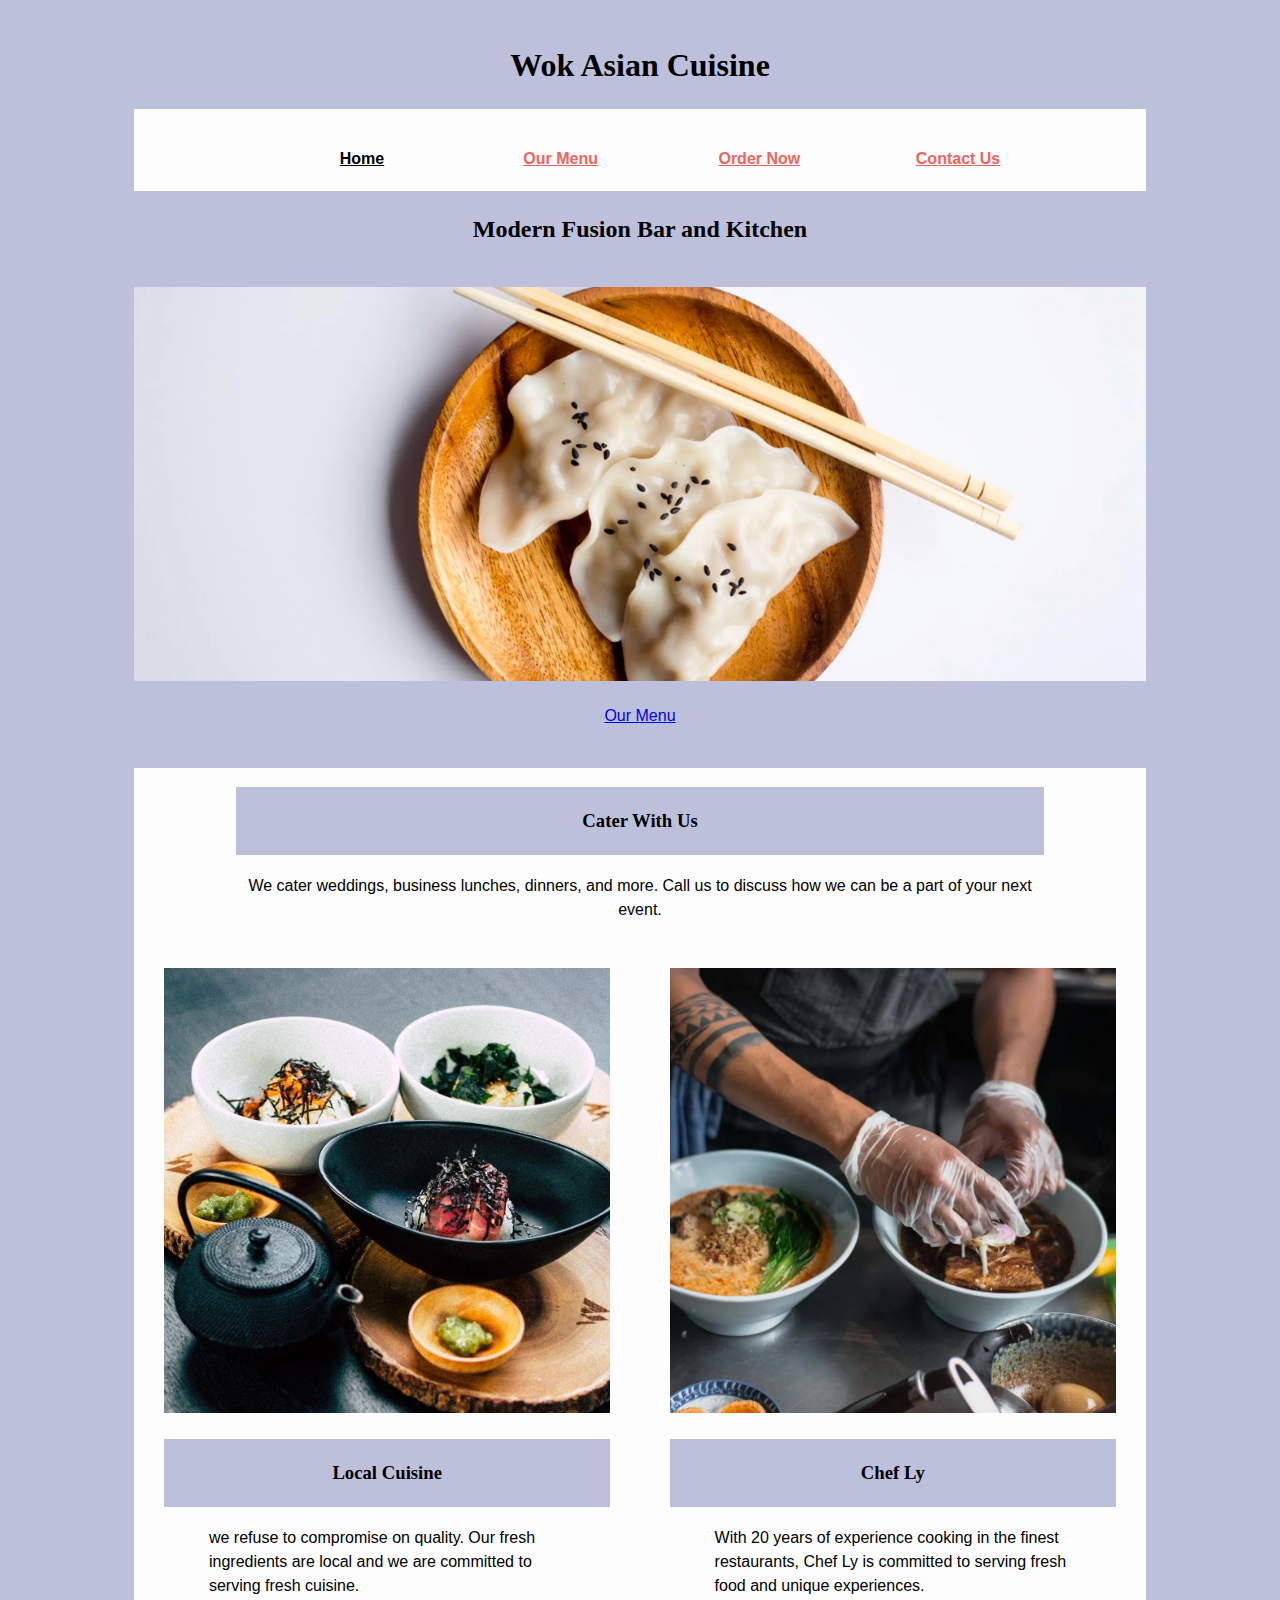
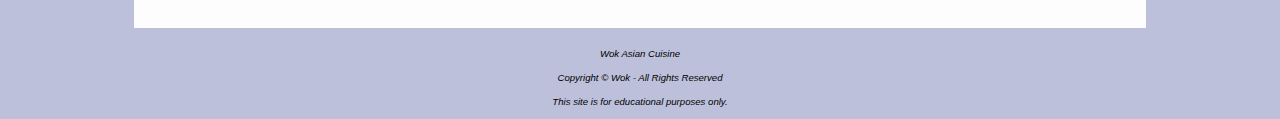
<file: index.html>
<!DOCTYPE html>
<html lang="en">
  <head>
    <!--Adriana J Didden-->
    <title>Wok Asian Cuisine | Home</title>
    <meta charset="utf-8" />
    <link rel="stylesheet" type="text/css" href="styles.css" />
  </head>
  <body>
    <div id="wrapper">
      <header>
        <h1>Wok Asian Cuisine</h1>
      </header>
      <nav>
        <ul>
          <li><a class="activePage" href="index.html">Home</a></li>
          <li><a href="menu.html">Our Menu</a></li>
          <li><a href="order.html">Order Now</a></li>
          <li><a href="contact.html">Contact Us</a></li>
        </ul>
      </nav>
      <main>
        <section class="modern">
          <h2>Modern Fusion Bar and Kitchen</h2>
          <img src="images/header-img.png" alt="image of a dumpling " />
          <!--add image -->
          <p class="ourMenu"><a href="menu.html">Our Menu</a></p>
        </section>
        <section class="cater">
          <h3>Cater With Us</h3>
          <p>
            We cater weddings, business lunches, dinners, and more. Call us to
            discuss how we can be a part of your next event.
          </p>
        </section>
        <div class="local">
          <img src="images/local.jpg" alt="image of fresh ingredients"/>
          <!-- add image-->
          <h3>Local Cuisine</h3>
          <p>
            we refuse to compromise on quality. Our fresh ingredients are local
            and we are committed to serving fresh cuisine.
          </p>
        </div>

        <div class="chef">
          <img src="images/chef.jpg" alt="image of Chef Ly using fresh ingredients" />
          <!-- add image -->
          <h3>Chef Ly</h3>
          <p>
            With 20 years of experience cooking in the finest restaurants, Chef
            Ly is committed to serving fresh food and unique experiences.
          </p>
        </div>
      </main>
      <footer>
        <p>Wok Asian Cuisine</p>
        <p>Copyright &copy; Wok - All Rights Reserved</p>
        <p>This site is for educational purposes only.</p>
      </footer>
    </div>
  </body>
</html>
</file>
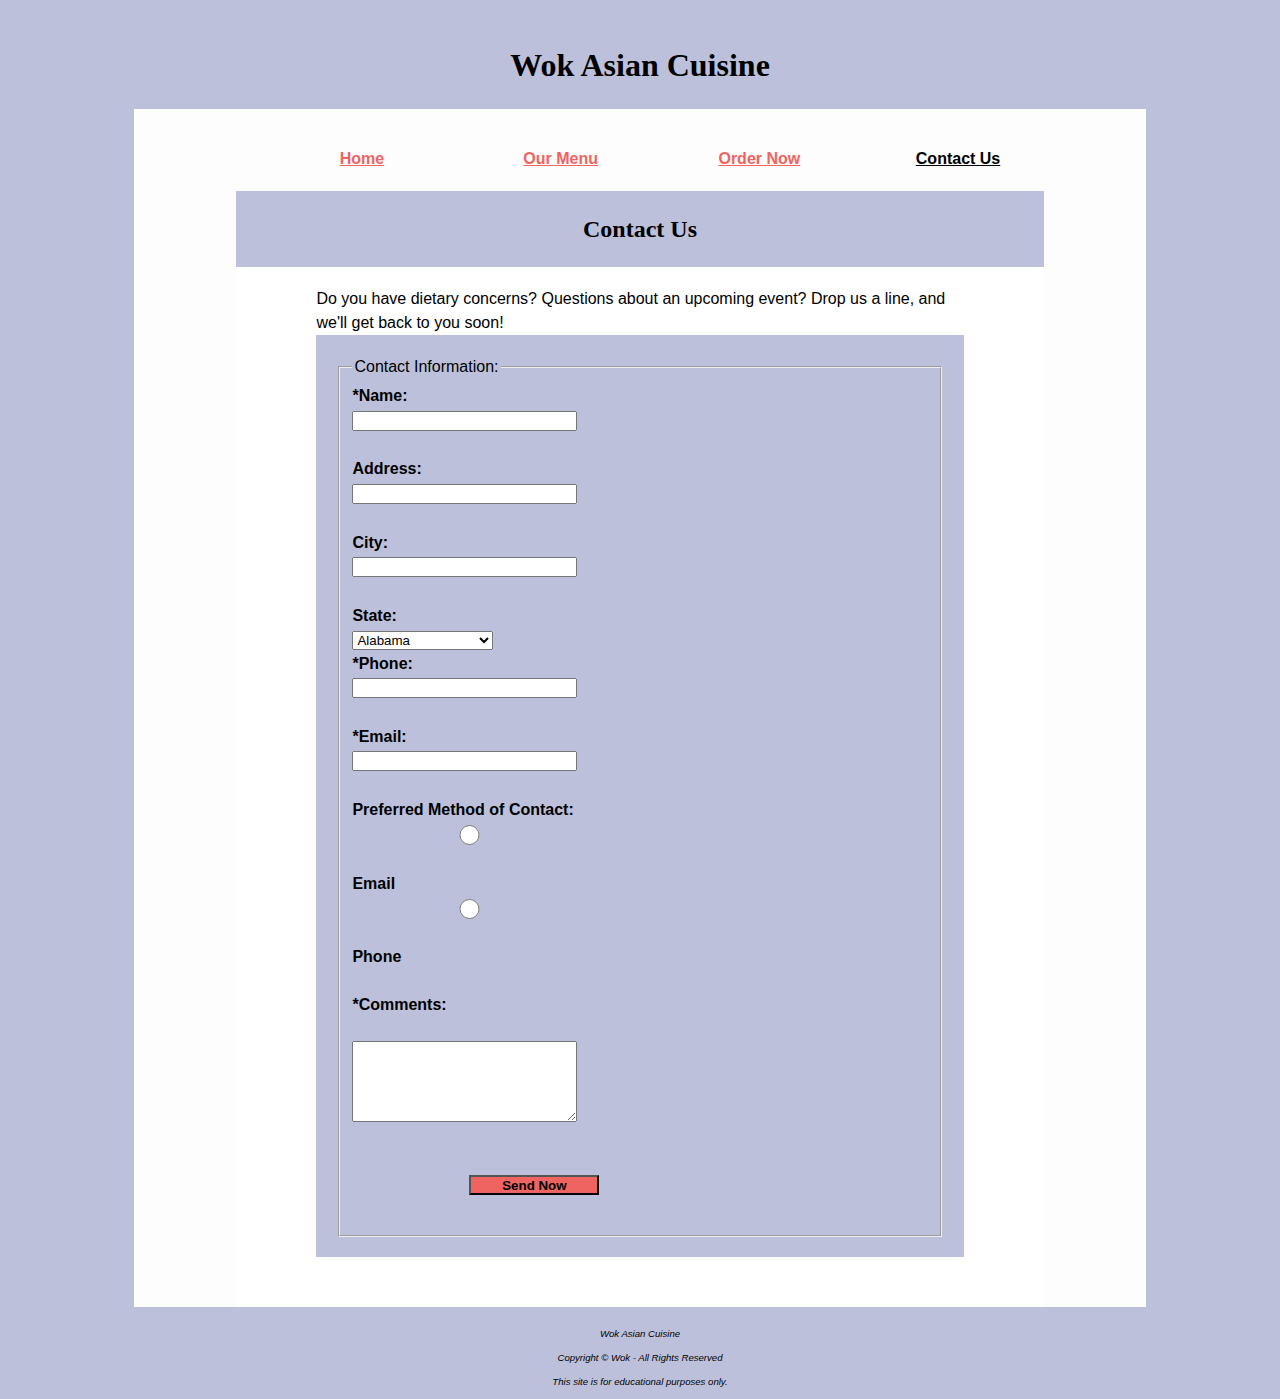
<file: contact.html>
<!DOCTYPE html>
<html lang="en">
  <head>
    <!--Adriana J Didden-->
    <title>Wok Asian Cuisine | Contact </title>
    <meta charset="utf-8" />
    <link rel="stylesheet" type="text/css" href="styles.css" />
  </head>
  <body>
    <div id="wrapper">
      <header>
        <h1>Wok Asian Cuisine</h1>
      </header>
      <nav>
        <ul>
          <li><a href="index.html">Home</a></li>
          <li><a href="menu.html">Our Menu</a></li>
          <li><a href="order.html">Order Now</a></li>
          <li><a class="activePage" href="contact.html">Contact Us</a></li>
        </ul>
      </nav>
      <main class="contact">
        <h2>Contact Us</h2>
        <p class="contact">
          Do you have dietary concerns? Questions about an upcoming event? Drop
          us a line, and we'll get back to you soon!
        </p>
        <!--images optional-->
        <form action="http://webdevbasics.net/scripts/demo.php" method="POST">
          <fieldset>
            <legend>Contact Information:</legend>
            <label for="myName">*Name:</label>
            <input id="myName" type="text" name="myName" required="required" />
            <br />

            <label for="myAddress">Address:</label>
            <input id="myAddress" type="text" name="myAddress" /><br />

            <label for="myCity">City:</label>
            <input id="myCity" type="text" name="myCity" /><br />

            <label for="myState">State:</label>
            <select name="myState" id="myState">
              <option value="AL">Alabama</option>
              <option value="AK">Alaska</option>
              <option value="AZ">Arizona</option>
              <option value="AR">Arkansas</option>
              <option value="CA">California</option>
              <option value="CO">Colorado</option>
              <option value="CT">Connecticut</option>
              <option value="DE">Delaware</option>
              <option value="DC">District Of Columbia</option>
              <option value="FL">Florida</option>
              <option value="GA">Georgia</option>
              <option value="HI">Hawaii</option>
              <option value="ID">Idaho</option>
              <option value="IL">Illinois</option>
              <option value="IN">Indiana</option>
              <option value="IA">Iowa</option>
              <option value="KS">Kansas</option>
              <option value="KY">Kentucky</option>
              <option value="LA">Louisiana</option>
              <option value="ME">Maine</option>
              <option value="MD">Maryland</option>
              <option value="MA">Massachusetts</option>
              <option value="MI">Michigan</option>
              <option value="MN">Minnesota</option>
              <option value="MS">Mississippi</option>
              <option value="MO">Missouri</option>
              <option value="MT">Montana</option>
              <option value="NE">Nebraska</option>
              <option value="NV">Nevada</option>
              <option value="NH">New Hampshire</option>
              <option value="NJ">New Jersey</option>
              <option value="NM">New Mexico</option>
              <option value="NY">New York</option>
              <option value="NC">North Carolina</option>
              <option value="ND">North Dakota</option>
              <option value="OH">Ohio</option>
              <option value="OK">Oklahoma</option>
              <option value="OR">Oregon</option>
              <option value="PA">Pennsylvania</option>
              <option value="RI">Rhode Island</option>
              <option value="SC">South Carolina</option>
              <option value="SD">South Dakota</option>
              <option value="TN">Tennessee</option>
              <option value="TX">Texas</option>
              <option value="UT">Utah</option>
              <option value="VT">Vermont</option>
              <option value="VA">Virginia</option>
              <option value="WA">Washington</option>
              <option value="WV">West Virginia</option>
              <option value="WI">Wisconsin</option>
              <option value="WY">Wyoming</option></select
            ><br />

            <label for="myPhone">*Phone:</label>
            <input id="myPhone" type="number" name="myPhone" required="required"/>

            <label for="myEmail">*Email:</label>
            <input id="myEmail" type="email" name="myEmail" required="required"/><br />

            <label for="myMethod">Preferred Method of Contact:</label>
            <input class="myMethod" id="email" type="radio" name="email" value="Email"/>
            <label for="email">Email</label>
            <input class="myMethod" id="phone" type="radio" name="phone" value="phone" />
            <label for="phone">Phone</label><br />

            <label for="myComments">*Comments:</label> <br />
            <textarea name="myComments" id="myComments" rows="5" cols="43" required="required"></textarea><br />

            <input type="submit" id="mySubmit" value="Send Now" />
          </fieldset>
        </form>
      </main>

      <footer>
        <p>Wok Asian Cuisine</p>
        <p>Copyright &copy; Wok - All Rights Reserved</p>
        <p>This site is for educational purposes only.</p>
      </footer>
    </div>
  </body>
</html>
</file>
<file: styles.css>
/* html elements */

header,nav,main,address,footer {
    display: block;
}
* {
    box-sizing: border-box;
}
body {
    background-color: #BDC0DB;
    color:#000000;
    font-family:Verdana, Arial, sans-serif;
    line-height: 1.5;
    min-width:1200px;
    max-width:1400px;
}
nav {
    height: 40px;
    
}
nav a {
    display:block;
    text-align: center;
    color: #EF6461;
    font-weight: bold;
    padding:1em;
    text-decoration:underline;
}

nav a:hover {
    color: #000000;
}
.activePage {
    color: #000000;
}
nav ul{
    list-style-type: none;
    text-align: center;
}
nav li{
    display: inline-block;
    width: 20%;
}
a:visited{
    color:gray;
}
#wrapper {
    background-color: #FDFDFD;
    margin-left: auto;
    margin-right: auto;
    width:80%;
    min-width: 1000px;
    max-width: 1480px;
}
h1, h2, h3 {
    padding:20px;
    text-align: center;
    background-color: #BDC0DB;
    font-family: fantasy;
}
img {
    max-width: 100%;
}
label {
    /* float: left; */
    display:block;
    font-weight: bold;
    padding-right: 1em;
}
main {
    padding-bottom: 50px;
}
form{
    padding:20px;
    width: 80%;
    margin:auto;
    background-color: #BDC0DB;
}
input {
    display: inline-block;
    width:225px;
    height:20px;
    margin-bottom: 2em;
}
textarea {
    display:block;
    margin-bottom:2em;
    width:225px;
}
footer {
    background-color: #BDC0DB;
    clear:both;
    text-align: center;
    position: relative;
    bottom: 0px;
    font-size: .6em;
    font-style: italic;
    padding-top: 10px;
}

/* classes and ids */
.contact{
    width: 80%;
    margin:auto;
    background-color: #FFFFFF;
}
.ourMenu {
    text-align: center;
    padding-bottom: 40px;
    color: #EF6461;
}
.modern{
    background-color: #BDC0DB;
}
.cater {
    padding:0px;
    text-align: center;
    width: 80%;
    margin: auto;
}
.local {
    width:50%;
    float: left;
    margin:auto;
    padding:30px;

}
.local p {
    width: 80%;
    margin: auto;
    
}
.chef p {
    width: 80%;
    margin: auto;

}
.chef {
    width:50%;
    float: right;
    margin: auto;
    padding:30px;

}
#mySubmit {
    margin-left: 117px;
    width:130px;
    background-color: #EF6461;
    font-weight: bold;
    margin-bottom:30px;
}
</file>
